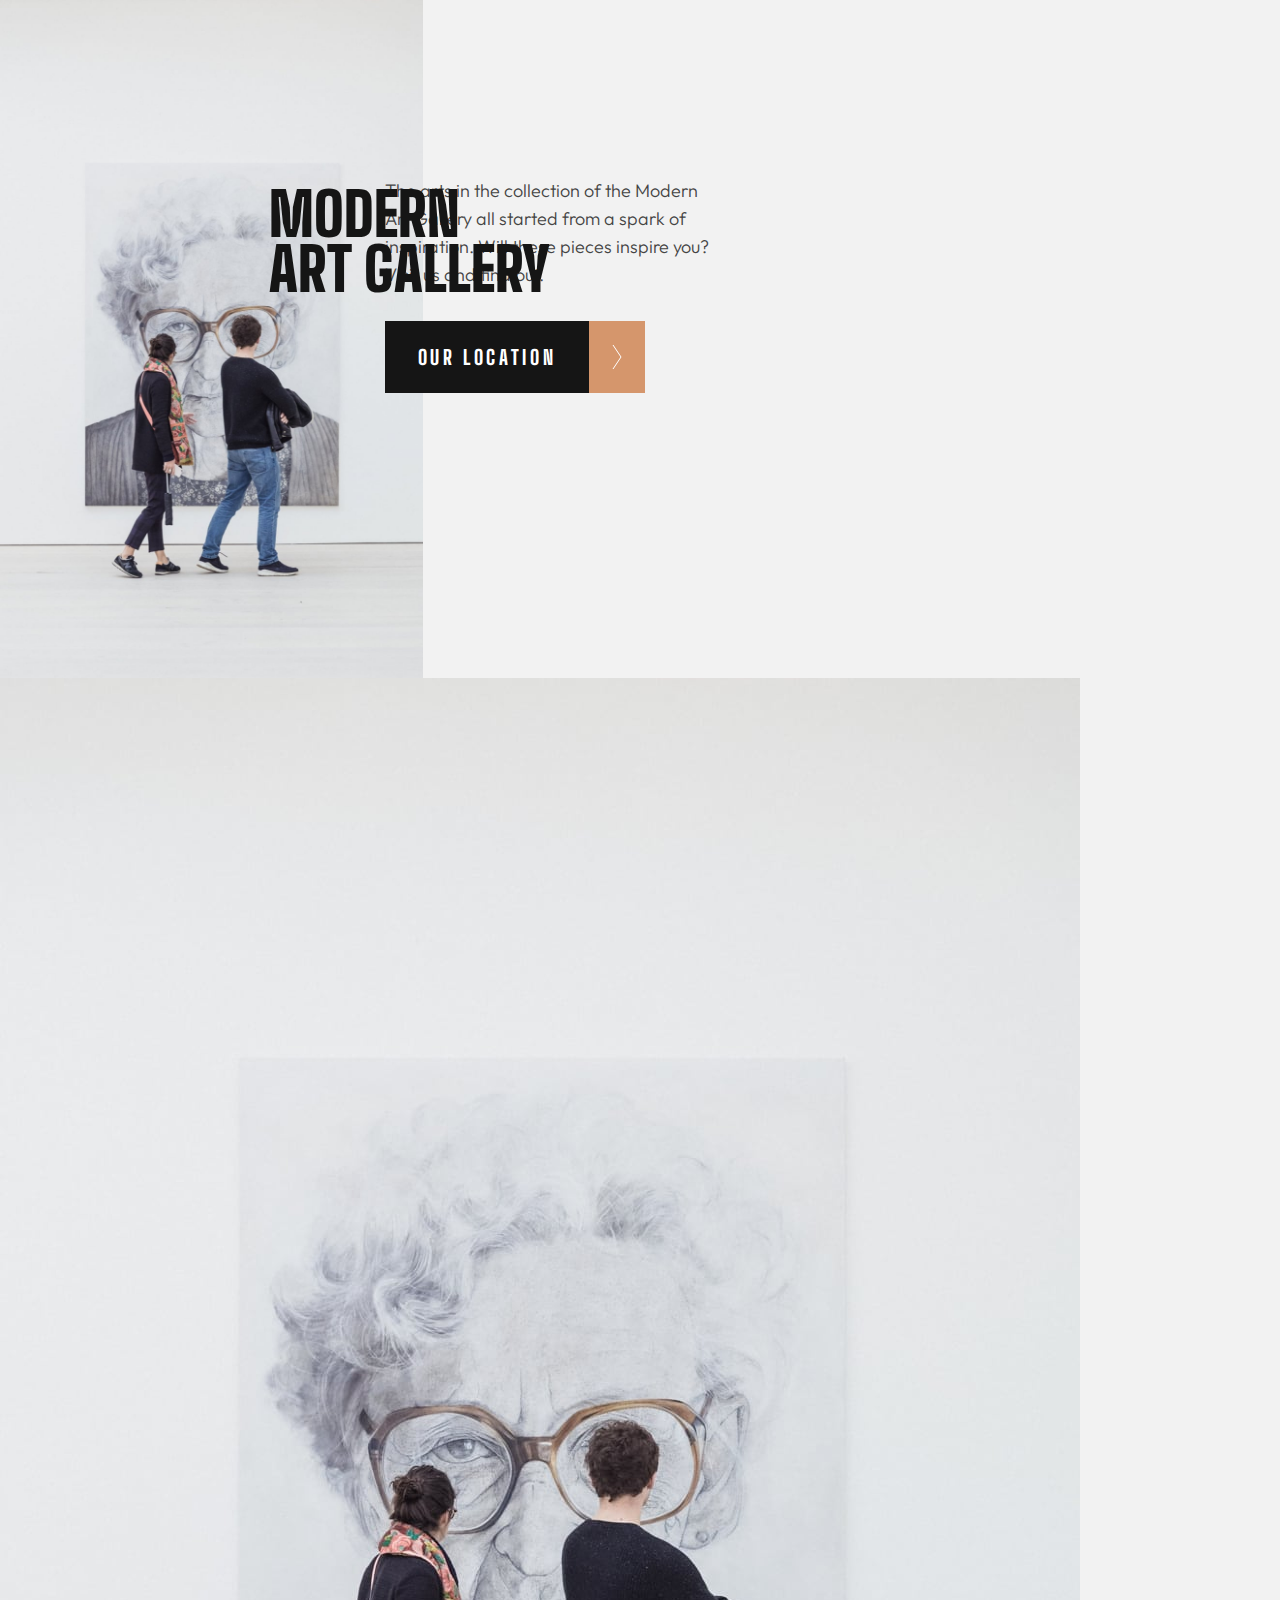
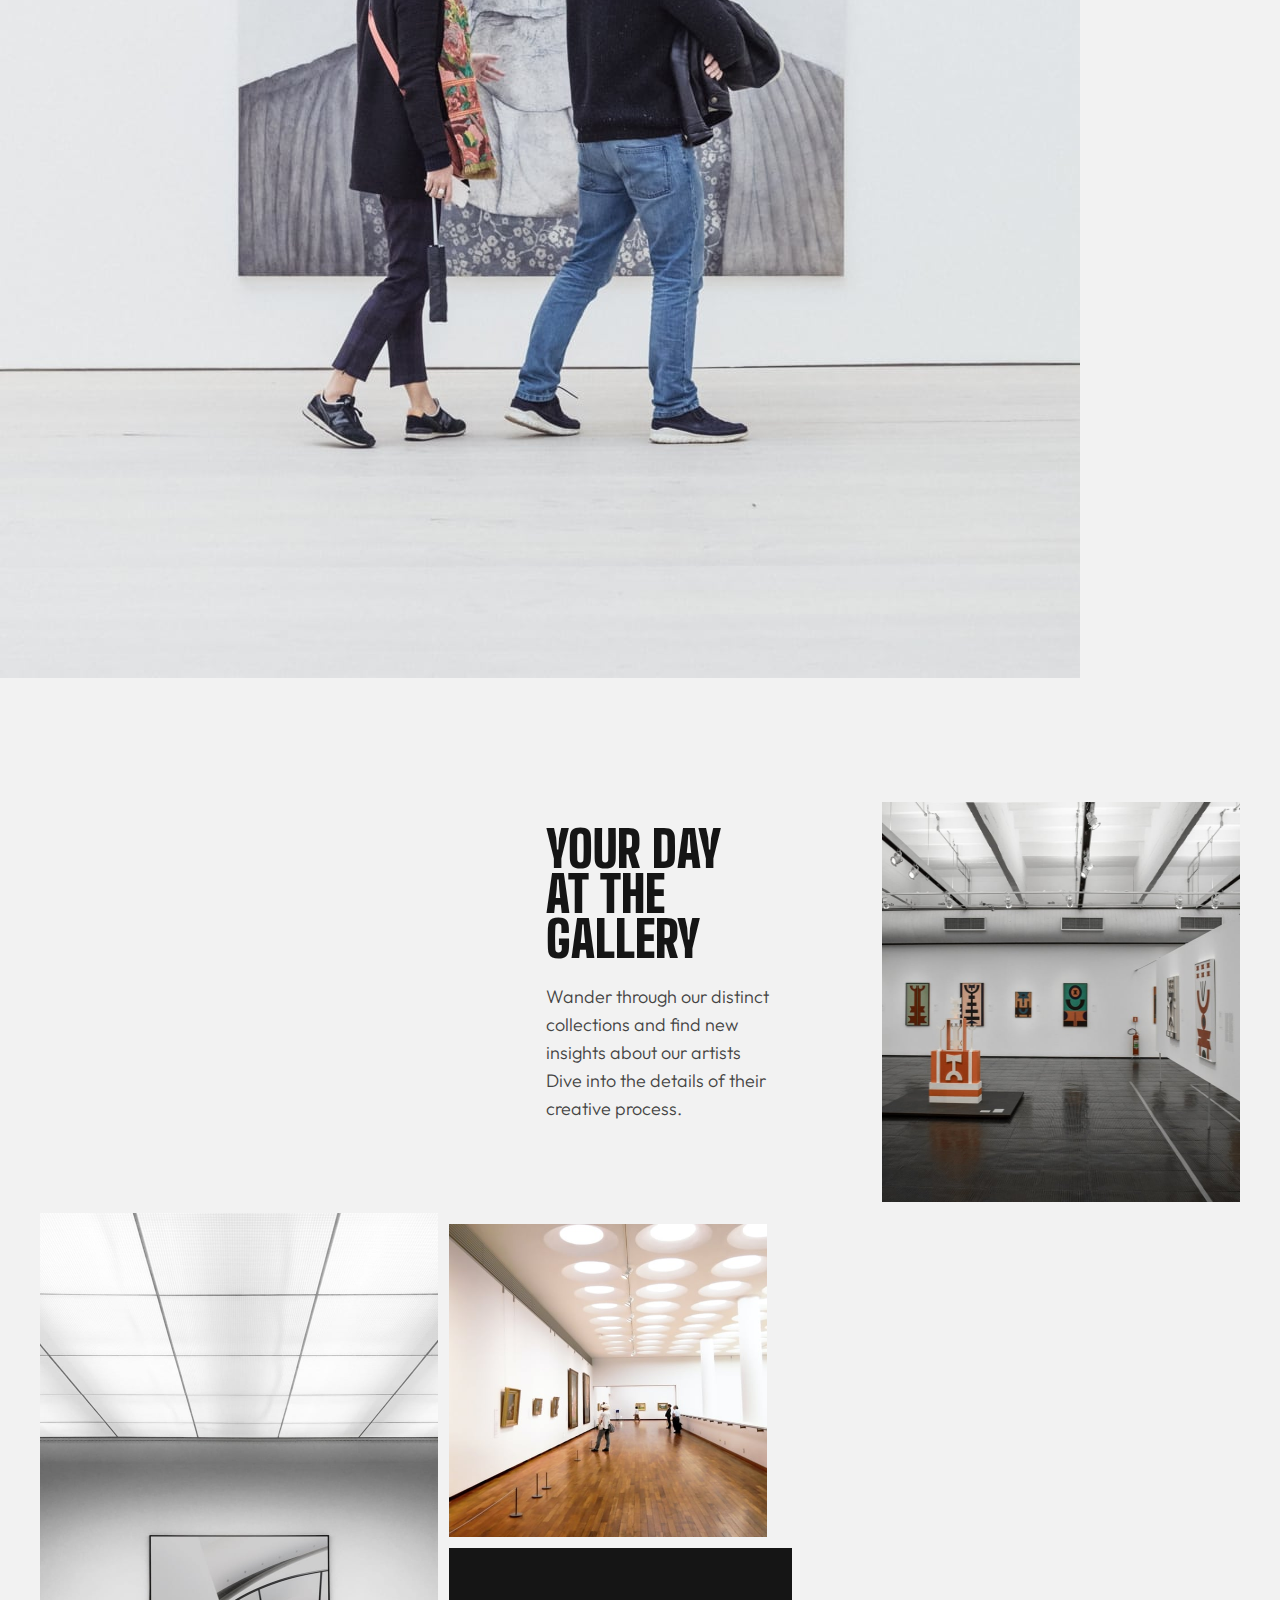
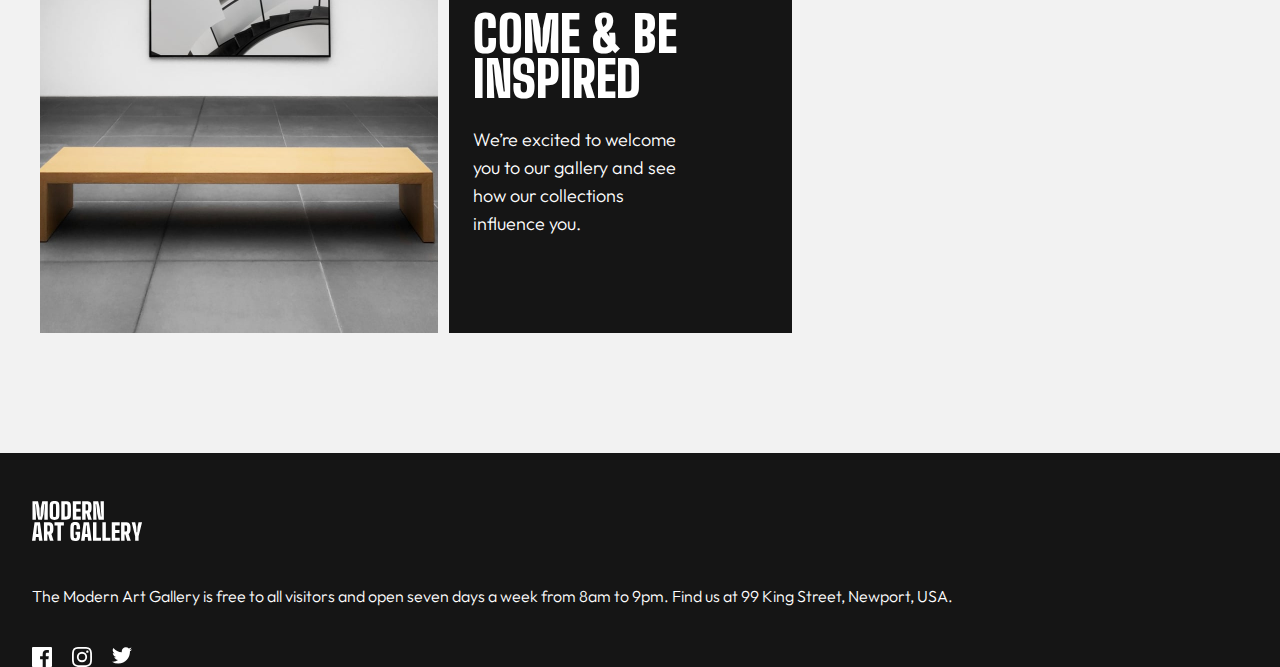
<file: index.html>
<!DOCTYPE html>
<html lang="en">

<head>
    <meta charset="UTF-8">
    <meta http-equiv="X-UA-Compatible" content="IE=edge">
    <meta name="viewport" content="width=device-width, initial-scale=1.0">
    <link rel="shortcut icon" href="./assets/favicon-32x32.png" type="image/x-icon">
    <link rel="stylesheet" href="main.css">
    <title>Art gallery</title>

</head>

<body>
    <main class="main-info-box">
        
        <div class="top-div">
            <img class="older-women" src="./assets/mobile/image-hero@2x.jpg" alt="the photo of older women.">
            <img class="older-women-tablet" src="./assets/tablet/image-hero@2x.jpg" alt="older-women-tablett">
            <img class="older-women-desktop" src="./assets/desktop/image-hero@2x.jpg">

            <div class="all">
                <span class="multicolortext"></span>
                <h1 class="modern-art-gallery">MODERN
                    ART GALLERY</h1>
                <p class="visit-us">The arts in the collection of the Modern Art Gallery all started from a spark of
                    inspiration. Will these pieces inspire you? Visit us and find out.</p>
                <a class="button-div " href="./meore.html">
                <button class="button-1">OUR LOCATION</button>


                    <div class="isris-divi ">
                        <img src="./assets/icon-arrow-right.svg" alt="">
                    </div>

                </a>
            </div>
        </div>


    </main>




    <div class="first-div">
        <img class="first-photo-in-div" src="./assets/mobile/image-grid-1@2x.jpg" alt="naxatebi">
        <img class="second-photo-in-div" src="./assets/tablet/image-grid-1@2x.jpg" alt="">
        <img class="third-photo" src="./assets/desktop/image-grid-1@2x.jpg" alt="">
        <div class="day-creative">
            <h1 class="your-day">YOUR DAY <br> AT THE GALLERY</h1>
            <p class="creative-process">Wander through our distinct collections and find new insights about our artists
                Dive into the details of their creative process.</p>
        </div>

    </div>



    <div class="main-chairs-div">
        <div class="chairs-div">
            <img class="photo-of-chairs" src="./assets/mobile/image-grid-2.jpg">
            <img class="photo-of-chairs2" src="assets/tablet/image-grid-2@2x.jpg">
        </div>
        <div class="main-div">
            <div class="peoples-div">
                <img class="photo-of-peoples" src="./assets/tablet/image-grid-3.jpg" alt="">
                <img class="photo-of-peoples2" src="./assets/tablet/image-grid-3@2x.jpg" alt="">
            </div>

            <div class="last-div">
                <h1 class="come"> COME & BE INSPIRED</h1>
                <p class="influence">We’re excited to welcome you to our gallery and see how our collections influence
                    you.</p>
            </div>
        </div>
    </div>

    <footer class="footer-div">
        <div class="photo-div">
            <img class="footer-photo" src="./assets/logo-light.svg" alt="">
            <p class="address"> The Modern Art Gallery is free to all visitors and open seven days a week from 8am to
                9pm. Find us at 99 King Street, Newport, USA. </p>
        </div>



        <div class="last-icons">

            <svg width="20" height="20" xmlns="http://www.w3.org/2000/svg">
                <path id="facebook"
                    d="M18.896 0H1.104C.494 0 0 .494 0 1.104v17.793C0 19.506.494 20 1.104 20h9.58v-7.745H8.076V9.237h2.606V7.01c0-2.583 1.578-3.99 3.883-3.99 1.104 0 2.052.082 2.329.119v2.7h-1.598c-1.254 0-1.496.597-1.496 1.47v1.928h2.989l-.39 3.018h-2.6V20h5.098c.608 0 1.102-.494 1.102-1.104V1.104C20 .494 19.506 0 18.896 0Z"
                    fill="#FFF" />
            </svg>

            <svg width="20" height="20" xmlns="http://www.w3.org/2000/svg">
                <path id="insta"
                    d="M10 1.802c2.67 0 2.987.01 4.042.059 2.71.123 3.975 1.409 4.099 4.099.048 1.054.057 1.37.057 4.04 0 2.672-.01 2.988-.057 4.042-.124 2.687-1.387 3.975-4.1 4.099-1.054.048-1.37.058-4.041.058-2.67 0-2.987-.01-4.04-.058-2.718-.124-3.977-1.416-4.1-4.1-.048-1.054-.058-1.37-.058-4.041 0-2.67.01-2.986.058-4.04.124-2.69 1.387-3.977 4.1-4.1 1.054-.048 1.37-.058 4.04-.058ZM10 0C7.284 0 6.944.012 5.877.06 2.246.227.227 2.242.061 5.877.01 6.944 0 7.284 0 10s.012 3.057.06 4.123c.167 3.632 2.182 5.65 5.817 5.817 1.067.048 1.407.06 4.123.06s3.057-.012 4.123-.06c3.629-.167 5.652-2.182 5.816-5.817.05-1.066.061-1.407.061-4.123s-.012-3.056-.06-4.122C19.777 2.249 17.76.228 14.124.06 13.057.01 12.716 0 10 0Zm0 4.865a5.135 5.135 0 1 0 0 10.27 5.135 5.135 0 0 0 0-10.27Zm0 8.468a3.333 3.333 0 1 1 0-6.666 3.333 3.333 0 0 1 0 6.666Zm5.338-9.87a1.2 1.2 0 1 0 0 2.4 1.2 1.2 0 0 0 0-2.4Z"
                    fill="#FFF" />
            </svg>

            <svg width="20" height="17" xmlns="http://www.w3.org/2000/svg">
                <path id="twitter"
                    d="M20 2.172a8.192 8.192 0 0 1-2.357.646 4.11 4.11 0 0 0 1.805-2.27 8.22 8.22 0 0 1-2.606.996A4.096 4.096 0 0 0 13.847.248c-2.65 0-4.596 2.472-3.998 5.037A11.648 11.648 0 0 1 1.392 1a4.109 4.109 0 0 0 1.27 5.478 4.086 4.086 0 0 1-1.858-.513c-.045 1.9 1.318 3.679 3.291 4.075a4.113 4.113 0 0 1-1.853.07 4.106 4.106 0 0 0 3.833 2.849A8.25 8.25 0 0 1 0 14.658a11.616 11.616 0 0 0 6.29 1.843c7.618 0 11.923-6.434 11.663-12.205A8.354 8.354 0 0 0 20 2.172Z"
                    fill="#FFF" />
            </svg>

        </div>
    </footer>


</body>

</html>
</file>
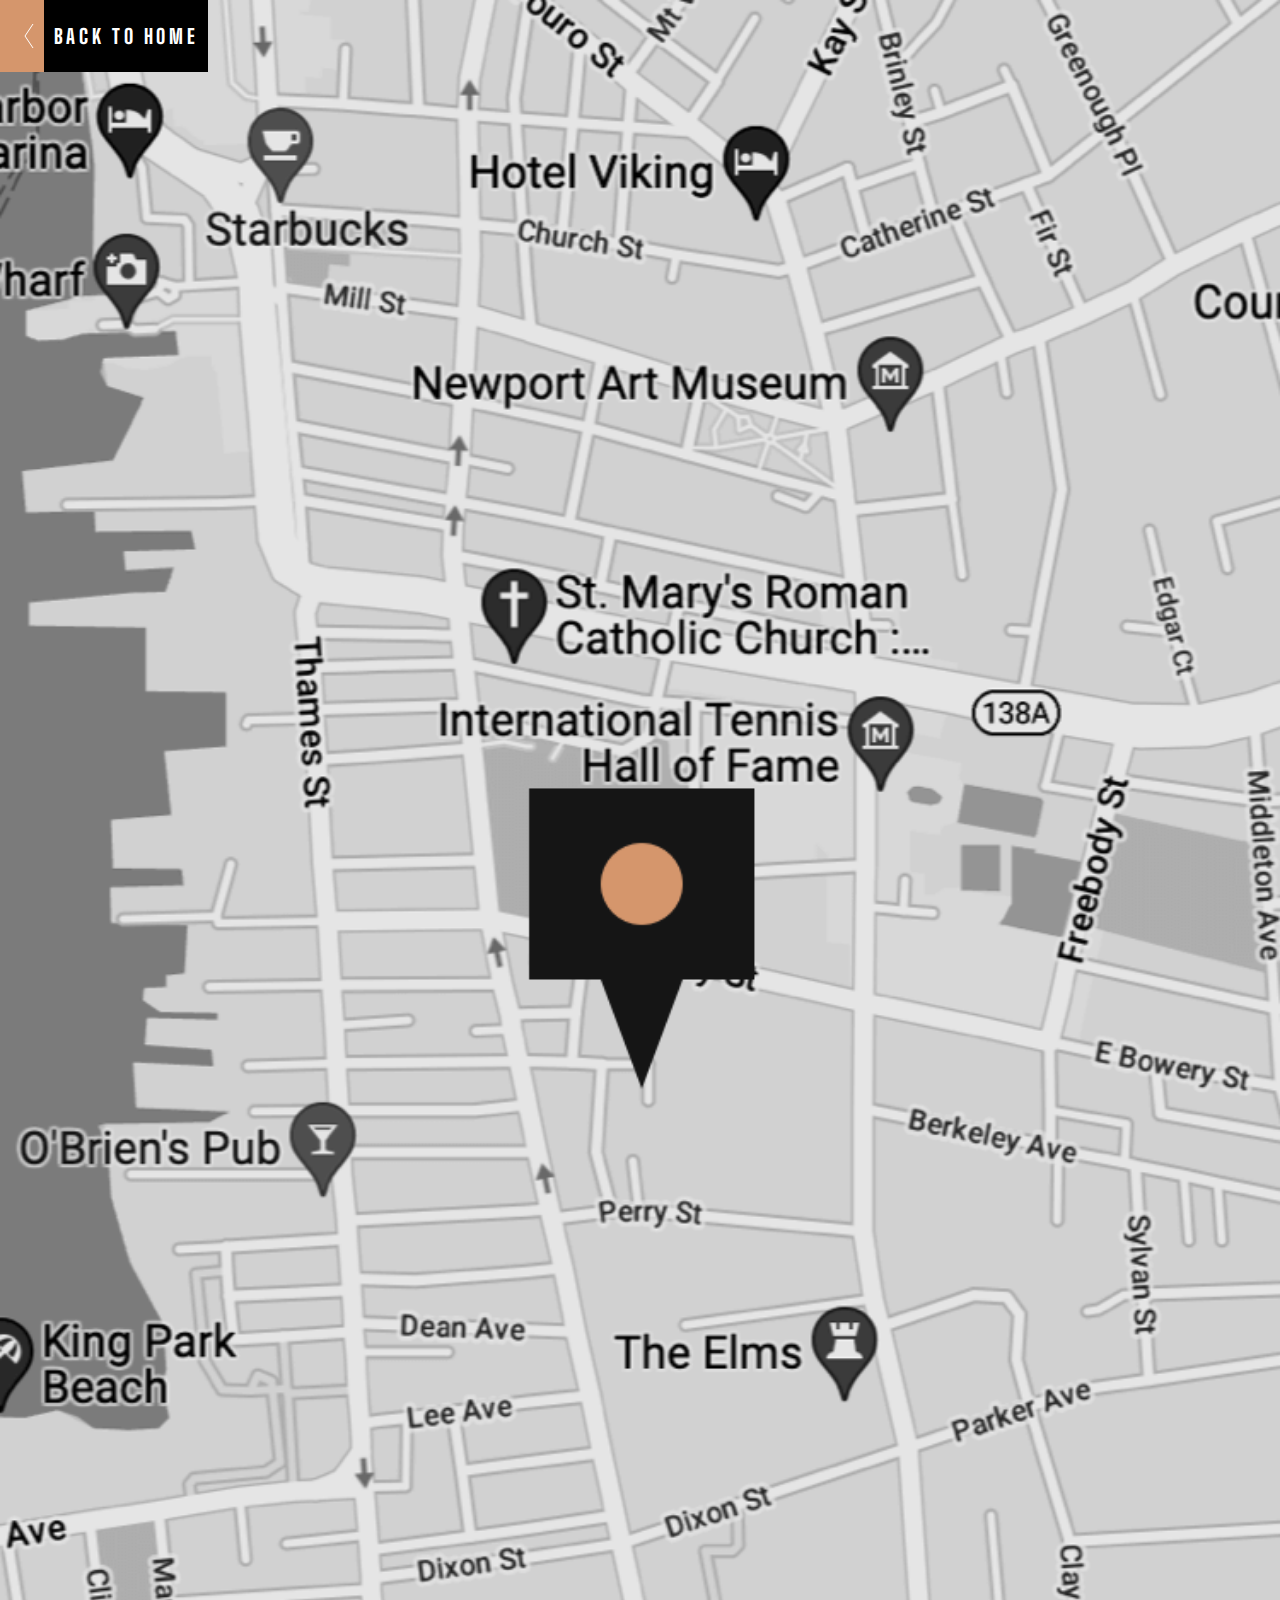
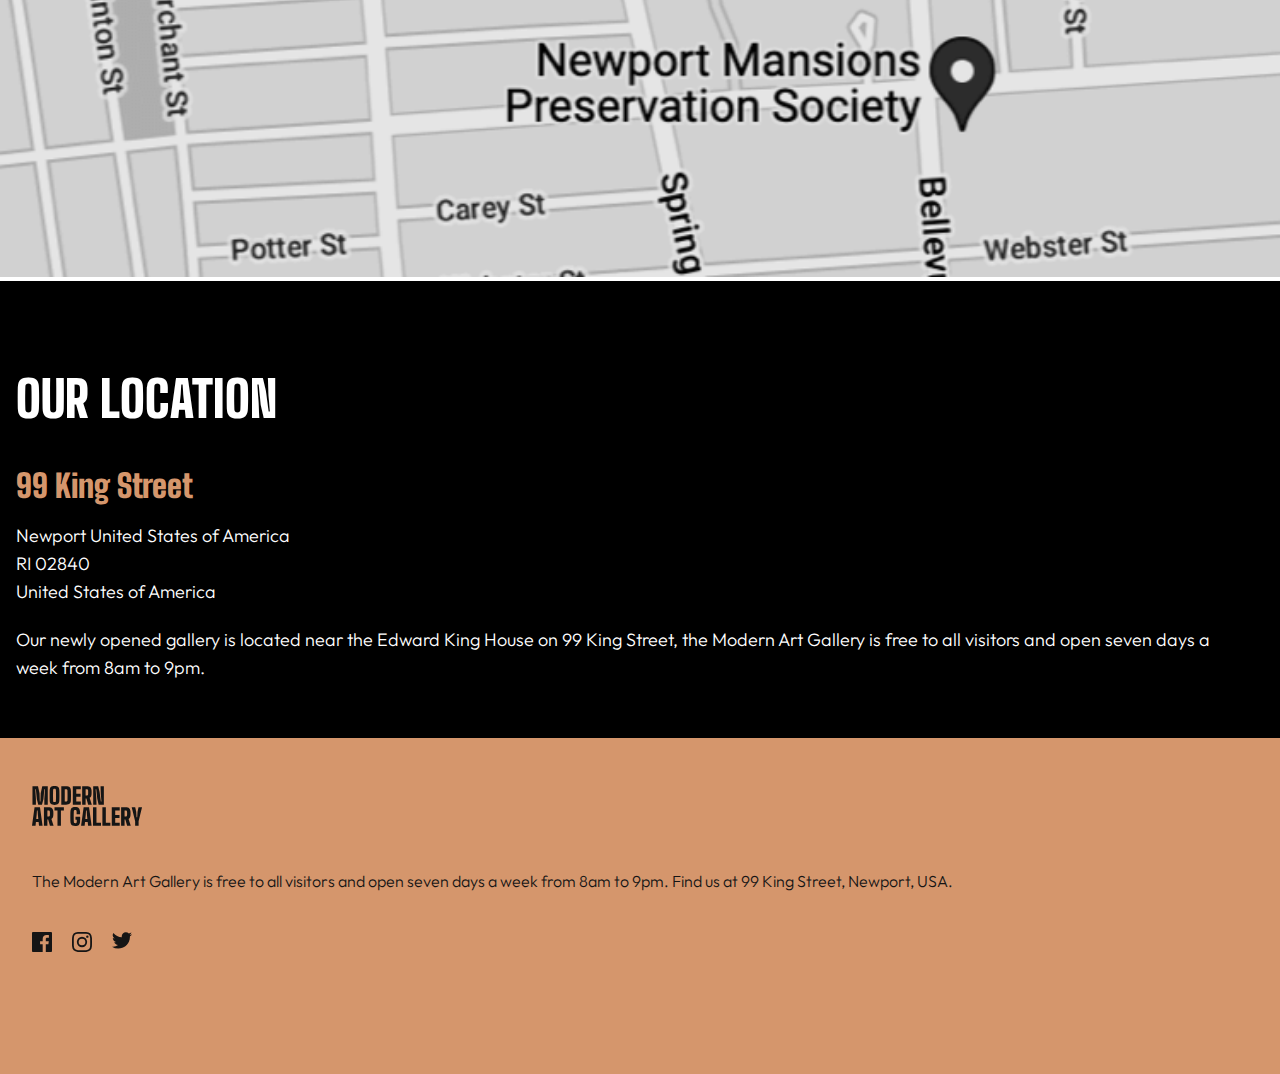
<file: meore.html>
<!DOCTYPE html>
<html lang="en">
<head>
    <meta charset="UTF-8">
    <meta http-equiv="X-UA-Compatible" content="IE=edge">
    <meta name="viewport" content="width=device-width, initial-scale=1.0">
    <link rel="stylesheet" href="./meore.css">
    <title>meore gverdi</title>
</head>
<body>
<header>
    <img class="map" src="./assets/mobile/image-map@2x.png" alt="ruka">
  <a class="back-button" href="./index.html">
    <div class="isris-divi2">
        <img class="left-arrow-photo" src="./assets/icon-arrow-left.svg" alt="marcxena isari">
    </div>
    
    <button class="home-button"> BACK TO HOME</button>  
</a>
</header>

    <div class="black-div">
        
            <h2 class="location">OUR LOCATION</h2>
        
       
            <h3 class="king">99 King Street</h3>
        
       
            <span class="data meore-klasi" >Newport  United States of America</span>

            <span class="data"> RI 02840</span>

            <span class="data">United States of America</span>
        
       
            <span class="address">Our newly opened gallery is located near the Edward King House on 99 King Street, the Modern Art Gallery is free to all visitors and open seven days a week from 8am to 9pm.</h1>
    </div>



<footer class="footer"> 
    <img class="dark-logo-image" src="./assets/logo-dark.svg" alt="">


    <div class="footer-div">
         <span class="footer-text">The Modern Art Gallery is free to all visitors and open seven days a week from 8am to 9pm. Find us at 99 King Street, Newport, USA.</span>
    </div>
    <div class="icons">
        <svg width="20" height="20" xmlns="http://www.w3.org/2000/svg">
            <path id="facebook" d="M18.896 0H1.104C.494 0 0 .494 0 1.104v17.793C0 19.506.494 20 1.104 20h9.58v-7.745H8.076V9.237h2.606V7.01c0-2.583 1.578-3.99 3.883-3.99 1.104 0 2.052.082 2.329.119v2.7h-1.598c-1.254 0-1.496.597-1.496 1.47v1.928h2.989l-.39 3.018h-2.6V20h5.098c.608 0 1.102-.494 1.102-1.104V1.104C20 .494 19.506 0 18.896 0Z" fill="#151515"/></svg>

            <svg width="20" height="20" xmlns="http://www.w3.org/2000/svg"><path id="insta" d="M10 1.802c2.67 0 2.987.01 4.042.059 2.71.123 3.975 1.409 4.099 4.099.048 1.054.057 1.37.057 4.04 0 2.672-.01 2.988-.057 4.042-.124 2.687-1.387 3.975-4.1 4.099-1.054.048-1.37.058-4.041.058-2.67 0-2.987-.01-4.04-.058-2.718-.124-3.977-1.416-4.1-4.1-.048-1.054-.058-1.37-.058-4.041 0-2.67.01-2.986.058-4.04.124-2.69 1.387-3.977 4.1-4.1 1.054-.048 1.37-.058 4.04-.058ZM10 0C7.284 0 6.944.012 5.877.06 2.246.227.227 2.242.061 5.877.01 6.944 0 7.284 0 10s.012 3.057.06 4.123c.167 3.632 2.182 5.65 5.817 5.817 1.067.048 1.407.06 4.123.06s3.057-.012 4.123-.06c3.629-.167 5.652-2.182 5.816-5.817.05-1.066.061-1.407.061-4.123s-.012-3.056-.06-4.122C19.777 2.249 17.76.228 14.124.06 13.057.01 12.716 0 10 0Zm0 4.865a5.135 5.135 0 1 0 0 10.27 5.135 5.135 0 0 0 0-10.27Zm0 8.468a3.333 3.333 0 1 1 0-6.666 3.333 3.333 0 0 1 0 6.666Zm5.338-9.87a1.2 1.2 0 1 0 0 2.4 1.2 1.2 0 0 0 0-2.4Z" fill="#151515"/></svg>

            <svg width="20" height="17" xmlns="http://www.w3.org/2000/svg"><path id="twitter" d="M20 2.172a8.192 8.192 0 0 1-2.357.646 4.11 4.11 0 0 0 1.805-2.27 8.22 8.22 0 0 1-2.606.996A4.096 4.096 0 0 0 13.847.248c-2.65 0-4.596 2.472-3.998 5.037A11.648 11.648 0 0 1 1.392 1a4.109 4.109 0 0 0 1.27 5.478 4.086 4.086 0 0 1-1.858-.513c-.045 1.9 1.318 3.679 3.291 4.075a4.113 4.113 0 0 1-1.853.07 4.106 4.106 0 0 0 3.833 2.849A8.25 8.25 0 0 1 0 14.658a11.616 11.616 0 0 0 6.29 1.843c7.618 0 11.923-6.434 11.663-12.205A8.354 8.354 0 0 0 20 2.172Z" fill="#151515"/></svg>

    </div>
</footer>   
</body>
</html>
</file>
<file: main.css>
@import url('https://fonts.googleapis.com/css2?family=Big+Shoulders+Display:wght@300;800;900&family=Outfit:wght@300&family=Plus+Jakarta+Sans:ital,wght@0,200;0,300;0,400;0,500;0,600;0,700;0,800;1,200;1,300;1,400;1,500;1,700;1,800&display=swap');

*{
    margin:0;
    padding:0;
    box-sizing: border-box;
    font-family: 'Plus Jakarta Sans'; 
    border:none;
    text-decoration: none; 
    
    
}


body {

   
   background-color: #F2F2F2;
   overflow-x: hidden;
    
}



.older-women {
    width:100%;
  
}
.older-women-tablet{
   display: none;
}

.modern-art-gallery{

    color:#151515;
    font-weight: 900;
    font-size: 60px;
    line-height: 55px;
    width:343px;
    padding-top:32px;
    margin-left:16px;
    font-family: 'Big Shoulders Display';

}

.visit-us{

width:343px;

font-family: 'Outfit';

font-style: normal;

font-weight: 300;

font-size: 18px;

line-height: 28px;

padding-top:32px;

margin-left:16px;

color:#444444;
}

.button-1 {
    background-color:#151515;
    width:204px;
    height:72px;
    color:white;
    font-weight: 800;
    font-size: 20px;
    line-height: 24px;
    letter-spacing: 3.63636px;
    font-family: 'Big Shoulders Display';
    cursor:pointer;
}
    


    
.button-div {
    display: flex;
    margin-top:32px;
    margin-left:16px;
    cursor:pointer;

}
 .isris-divi {
    display: flex;
    Width:56px;
    background: #D5966C;
    justify-content: center;
    align-items: center;
    
    
 }

 .first-photo-in-div{
   margin-top:120px;
   margin-left:16px;
   margin-right: 16px;
   width:343px;
   display: flex;
   

 }
 .your-day{
    color: #151515;
    width:343px;
    font-weight: 900;
    font-size: 50px;
    line-height: 45px;
    font-family: 'Big Shoulders Display';
    margin-top:25px;
    margin-left:16px;
    
 }

 .creative-process { 
    color:#444444 ;
    font-family: 'Outfit';
    font-style: normal;
    font-weight: 300;
    font-size: 18px;
    line-height: 28px;
    margin-top:21px;
    margin-left:16px;

 }
 .second-div  {
   
    width:343px;
    
    

 }
 .photo-of-chairs{
   width:343px;
   height:480px;
   margin-top:32px;
   margin-left:16px;
 }
 .photo-of-chairs2{
   display: none;
 }

 .photo-of-peoples{

   margin-top:16px;
   margin-left:16px;
   width: 343px;
   height: 200px;
   display:flex;
   margin-bottom: 16px;
   display:flex;
 }
 .photo-of-peoples2{
   display:none;
 }

 .last-div{

   background-color: #151515;
   width:343px;
   padding-top:16px;
   margin-left:16px;
   height: 293px;
 }

 .come{
        color: #FFFFFF;
        font-family: 'Big Shoulders Display';
        font-style: normal;
        font-weight: 900;
        font-size: 50px;
        line-height: 45px;
        color:white;
        padding-top:48px;
        margin-left:24px;
        
 }
 .influence {    
   font-family: 'Outfit';
   font-style: normal;
   font-weight: 300;
   font-size: 18px;
   line-height: 28px;
   margin-left:24px;
  margin-top:24px;
   color:#FFFFFF;
   width:295px;


 }

 .footer-div{
    background-color: #151515;
    width: 100%;
   
    margin-top:120px;
    



 }

 .footer-photo{
    margin-left:32px;
    margin-top:48px;
    


 }

 .address{
    font-family: 'Outfit';
    font-style: normal;
    font-weight: 300;
    font-size: 16px;
    line-height: 26px;
    color:white;
    margin-top:38px;
    margin-left:32px;
    margin-right:32px;
    


 }

 .last-icons{

   display: flex;
   gap: 20px;
   margin-top:38px;
   margin-left:32px;
   cursor: pointer;
   
 }
 .last-icons svg:hover
   #facebook,.last-icons svg:hover
   #insta, .last-icons svg:hover
   #twitter {
      fill:#D5966C; 
   }
.second-photo-in-div{
   display: none;
}
.third-photo{
   display: none;
}
   


   /* tablet version */
   @media screen and (min-width:768px) {

         body{
            
            background-repeat: no-repeat;
            background-position: top -103px right -311px;
            
           
         }

         
            .older-women{
               display: none;
            
            }
            .older-women-tablet{
               display: block;
            }
         

   
   .modern-art-gallery{

width: 281px;

position: absolute;

top: 10px;

left: -116px;

}

   .older-women-tablet{
      width: 423px;
      flex-direction: flex-start;
   }
   .visit-us{

      width: 339px;
   


   }
   
   .all{
      position:absolute;
      top:145px;
      left:369px;
      

      
   }

   .first-photo-in-div{
      display:none;
     
   }


   .third-photo{

      display:none;
   }

   .second-photo-in-div{
   
      display: flex;
      width:398px;
      height: 400px;
      padding-right: 40px;
      
      

   }
   .first-div{

      padding-top:120px;
      display:flex;
      flex-direction: row-reverse;
      gap: 129px;

     
   }


.second-div{
  
   margin-top:11px;
   padding-left:39px;
   
      
}


 
.main-chairs-div{
   
   display:flex;
   margin-top:11px;
   margin-left:40px;
}
.main-div{
   flex-direction:column;
   display:flex;
   margin-top:11px;
   margin-right: 40px;
   
   

}
.day-creative{
  
   width: 223px;
}
.your-day{
   width: 282px;
}




.creative-process{
width: 223px;
height: 140px;

}

  
.photo-of-chairs2{
   width:398px;
   display: flex;
   height:720px;

}
.photo-of-chairs{
   display: none;
}


.photo-of-peoples{
   display:none;
}
 
.photo-of-peoples2{
   display:flex;
   width: 318px;
   height: 313px; 
   margin-left:11px;
 

}
.last-div{
   height: 385px;
   margin-top:11px;
   margin-left:11px;
}




.influence {  
   width:223px;
}


}

@media screen and (min-width:1440px){
   
   .top-div{
      width: 450px;
      height:799px;
      background-color: #151515;
     
      
   }
.older-women{
   display: none;

}
.older-women-tablet{
   display: none;
}

.older-women-desktop{
   width:540px;
   height: 800px;
   display: flex;
   position:absolute;
   top: -1px;
   right: 530px;
} 

.visit-us{
   position: absolute;
    top: 2px;
    right: -580px;
    width: 284px;
}
.button-div{
   position: absolute;
   top: 234px;
   left: 534px;
}


.modern-art-gallery{
   color:white;
}











































}
</file>
<file: meore.css>
@import url('https://fonts.googleapis.com/css2?family=Big+Shoulders+Display:wght@300;800;900&family=Outfit:wght@300&family=Plus+Jakarta+Sans:ital,wght@0,200;0,300;0,400;0,500;0,600;0,700;0,800;1,200;1,300;1,400;1,500;1,700;1,800&display=swap');

*{
    margin:0;
    padding:0;
    box-sizing: border-box;
    font-family: 'Plus Jakarta Sans'; 
    border:none;
    text-decoration: none; 
}


.isris-divi2 {

    background-color: #D5966C;
    width: 56px;
    height: 72px;
    align-items: center;
    display: flex;
    text-align: center;
    cursor: pointer;
}
.left-arrow-photo{
    display: flex;
    background-color: #D5966C;
    justify-content: center;
    align-items: center;
    margin-left: 24px;

}


.back-button{
    display: flex;
    background-color: black;
    width:208px;
    position: absolute;
    top:0; 
    left:0;
    
    
    
 }
 
.home-button{
    background-color: black;
    color:white;
    font-family: 'Big Shoulders Display';
    font-style: normal;
    font-weight: 800;
    font-size: 20px;
    line-height: 24px;
    letter-spacing: 3.63636px;
    cursor: pointer;
    width: 208px;
    

}
.black-div{
    background-color: black;
    width:100%;
    padding:48px 16px 56px 16px;
    margin-top:0;
    
    

    
    
}
.main-section{
    width: 100%;

}
.location{
    color:#FFFFFF;
    padding-top:48px;
    font-family: 'Big Shoulders Display';
    font-style: normal;
    font-weight: 900;
    font-size: 50px;
    line-height: 45px;
} 

.king {
    color: #D5966C;
    font-family: 'Big Shoulders Display';
    font-style: normal;
    font-weight: 900;
    font-size: 32px;
    line-height: 32px;
    padding-top:48px;
}

.data{

    color:#FFFFFF;
    display: block;
    font-family: 'Outfit';
    font-style: normal;
    font-weight: 300;
    font-size: 18px;
    line-height: 28px;
    
    
}

.meore-klasi{
    padding-top:20px;
}
.map{
    width:100%;
    
}


.address{
    display: block;
    color:white;
    font-family: 'Outfit';
    font-style: normal;
    font-weight: 300;
    font-size: 18px;
    line-height: 28px;
    margin-top:20px;
    padding-right:16px;    
    
}

.footer{
    width:100%;
    height:336px;
    background-color:#D5966C; 
    padding-left:32px;
}

.dark-logo-image{
        padding-top:48px;

}


.footer-text{
    font-family: 'Outfit';
    font-style: normal;
    font-weight: 300;
    font-size: 16px;
    line-height: 26px;
    color:#151515;
    padding-top:38px;
    display: block;
    padding-right:32px;
    


}

.icons{
    margin-top:38px;
    display:flex;
    gap:20px;
    cursor:pointer;
    
    

}

.icons svg:hover
    #facebook{
        fill:#FFFFFF;
    }

    .icons svg:hover
    #insta{
        fill:#FFFFFF;
    }

    .icons svg:hover
    #twitter{
        fill:#FFFFFF;
    }
</file>
